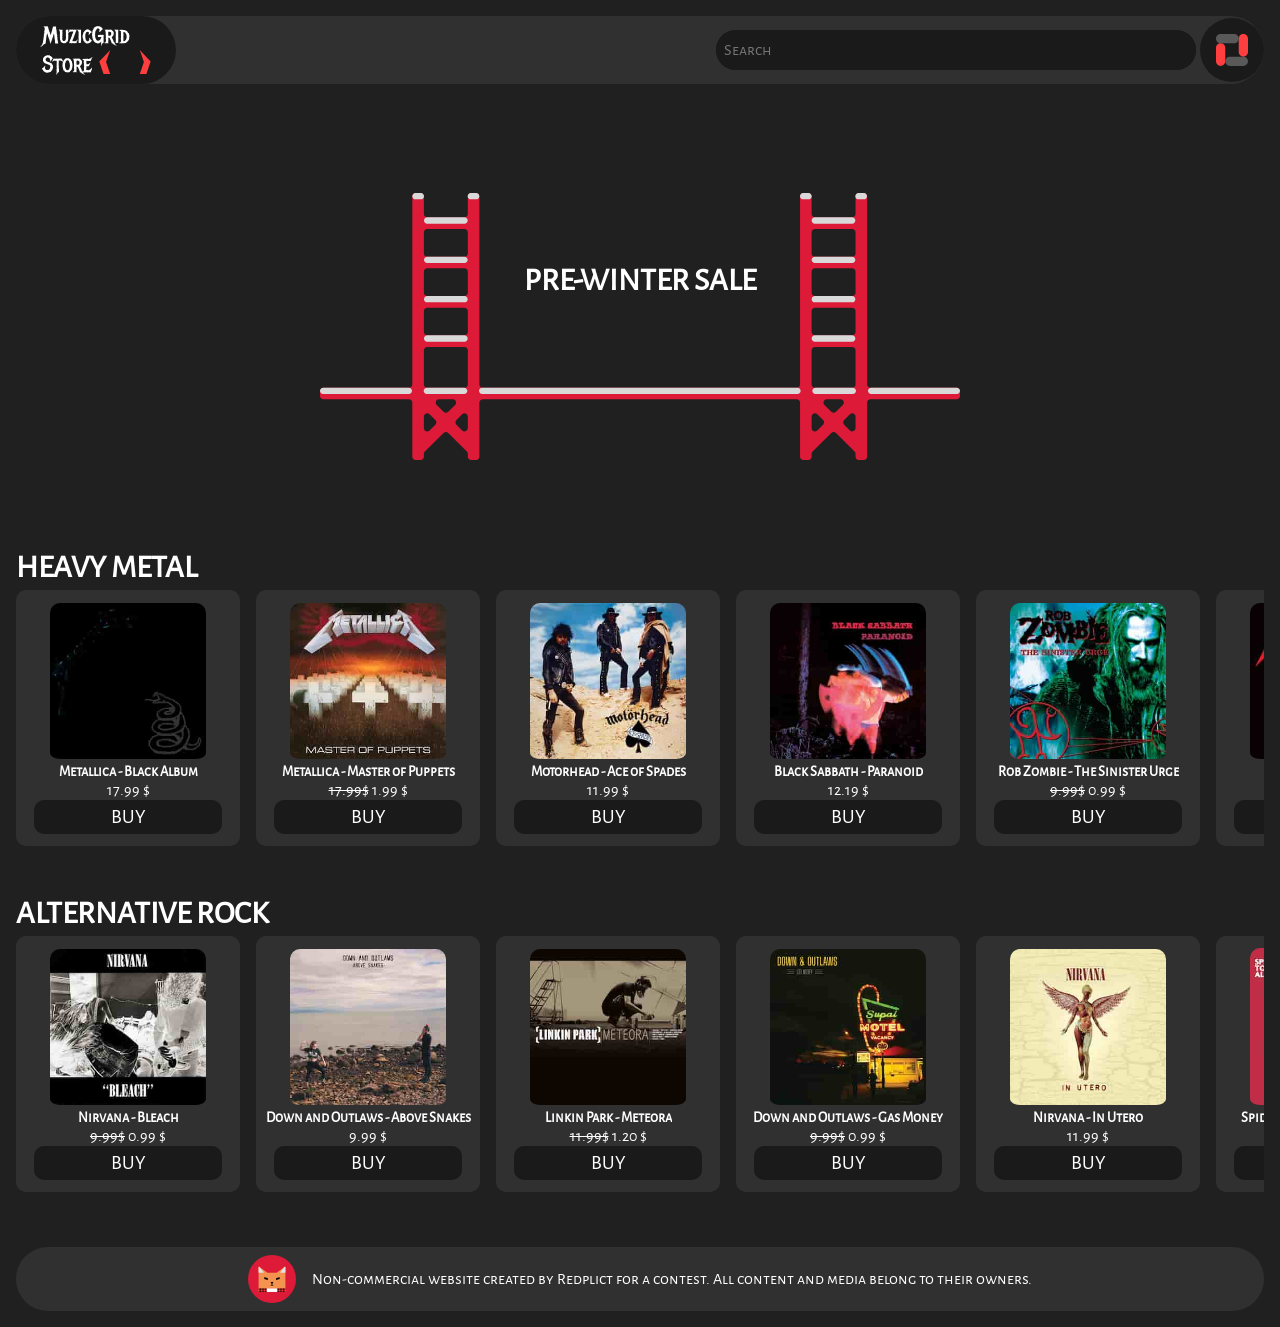
<file: index.html>
<!DOCTYPE html>
<html lang="en">
<head>
    <meta charset="UTF-8">
    <meta name="viewport" content="width=device-width, initial-scale=1.0">
    <link rel="stylesheet" href="style.css">
    <link rel="icon" href="favicon.svg">
    <title>MUZIKGRID</title>
</head>
<body>
    <header class="index-header">
        <div class="index-header_full">
            <div class="index-header_left">
                <a class="index-header_logo" href="index.html">
                    <img class="index-header_logo-img" src="assets/img/header-logo.svg" alt="" loading="lazy">
                </a>
            </div>
            <div class="index-header_right">
                <form class="index-header_form" action="" onsubmit="return false;">
                    <input class="index-header_input" id="searchInput" type="text" list="albums" placeholder="Search">
                    <datalist class="index-header_datalist" id="albums">
                        <option value="Metallica - Black Album">
                        <option value="Metallica - Master of Puppets">
                        <option value="Motorhead - Ace of Spades">
                        <option value="Black Sabbath - Paranoid">
                        <option value="Rob Zombie - The Sinister Urge">
                        <option value="Metallica - Kill 'Em All">
                        <option value="Rob Zombie - HellBilly Deluxe">
                        <option value="Nirvana - Bleach">
                        <option value="Down and Outlaws - Above Snakes">
                        <option value="Linkin Park - Meteora">
                        <option value="Down and Outlaws - Gas Money">
                        <option value="Nirvana - In Utero">
                        <option value="Spiderbait - Tonight Allright">
                        <option value="Radiohead - A Moon Shaped Pool">
                    </datalist>
                </form>
                <a class="index-header_about-btn" href="about.html">
                    <img class="about-btn_icon" src="assets/img/about-btn.svg" alt="" loading="lazy">
                </a>
            </div>
        </div>
        <div class="index-header_hero">
            <div class="index-header_hero-wrapper">
                <img class="hero_img" src="assets/img/hero.svg" alt="" loading="lazy">
                <h2 class="hero_text">PRE-WINTER SALE</h2>
            </div>
        </div>
    </header>
    <main class="index-main">
        <h2 class="index-main_category-title">HEAVY METAL</h2>
        <div class="index-main_heavy-metal index-main_category" id="heavyMetalCategory"></div>
        <h2 class="index-main_category-title">ALTERNATIVE ROCK</h2>
        <div class="index-main_alternative-rock index-main_category" id="alternativeRockCategory"></div>
    </main>
    <footer class="index-footer">
        <div class="index-footer_wrapper">
            <img class="index-footer_img" src="assets/img/avatar.svg" alt="">
            <h2 class="index-footer_text">
                Non-commercial website created by Redplict for a contest. 
                All content and media belong to their owners.
            </h2>
        </div>
    </footer>
    <script src="script.js"></script>
</body>
</html>
</file>
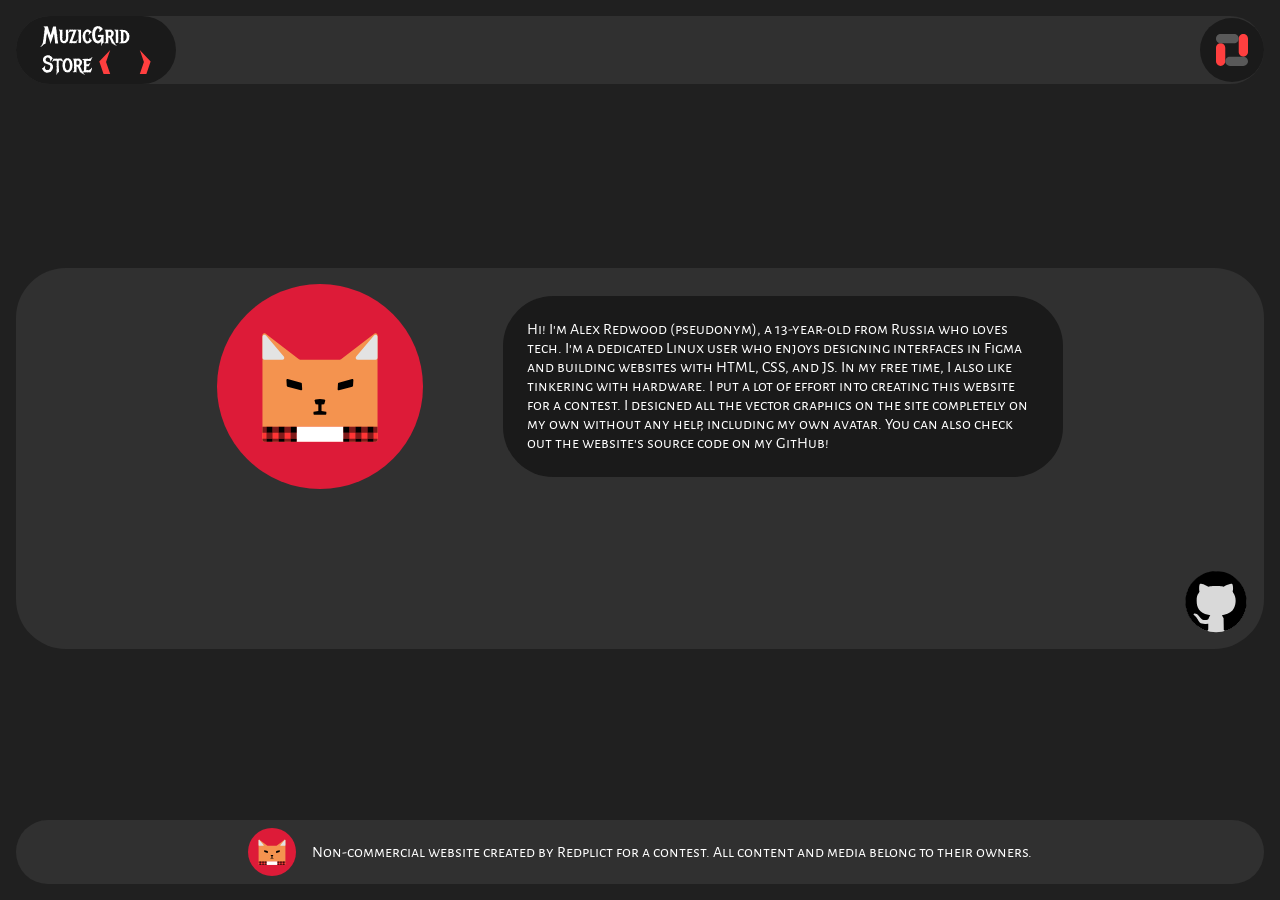
<file: about.html>
<!DOCTYPE html>
<html lang="en">
<head>
    <meta charset="UTF-8">
    <meta name="viewport" content="width=device-width, initial-scale=1.0">
    <link rel="stylesheet" href="style.css">
    <link rel="icon" href="favicon.svg">
    <title>MUZIKGRID</title>
</head>
<body>
  <header class="index-header">
        <div class="index-header_full">
            <div class="index-header_left">
                <a class="index-header_logo" href="index.html">
                    <img class="index-header_logo-img" src="assets/img/header-logo.svg" alt="" loading="lazy">
                </a>
            </div>
            <div class="index-header_right">
                <a class="index-header_about-btn" href="about.html">
                    <img class="about-btn_icon" src="assets/img/about-btn.svg" alt="" loading="lazy">
                </a>
            </div>
        </div>
    </header>
    <main class="about-main">
        <section class="about-main_wrapper">
            <div class="about-main_inf">
                <img class="about-main_avatar" src="assets/img/avatar.svg" alt="">
                <p class="about-main_text">
                    Hi! I'm Alex Redwood (pseudonym), a 13-year-old from Russia who loves tech. 
                    I'm a dedicated Linux user who enjoys designing interfaces in Figma and building 
                    websites with HTML, CSS, and JS. In my free time, I also like tinkering with hardware.
                    I put a lot of effort into creating this website for a contest. I designed all 
                    the vector graphics on the site completely on my own without any help, including my 
                    own avatar. You can also check out the website's source code on my GitHub!
                </p>
            </div> 
            <div class="about-main_btn">
                <a class="about-main_github-btn" 
                    href="https://github.com/Redplict" 
                    target="_blank" 
                    rel="noopener noreferrer">
                    <img class="github-btn_img" src="assets/img/github-btn.svg" alt="">
                </a>

            </div>
        </section>
    </main>
    <footer class="index-footer">
        <div class="index-footer_wrapper">
            <img class="index-footer_img" src="assets/img/avatar.svg" alt="">
            <h2 class="index-footer_text">
                Non-commercial website created by Redplict for a contest. 
                All content and media belong to their owners.
            </h2>
        </div>
    </footer>
    <script src="script.js"></script>
</body>
</html>
</file>
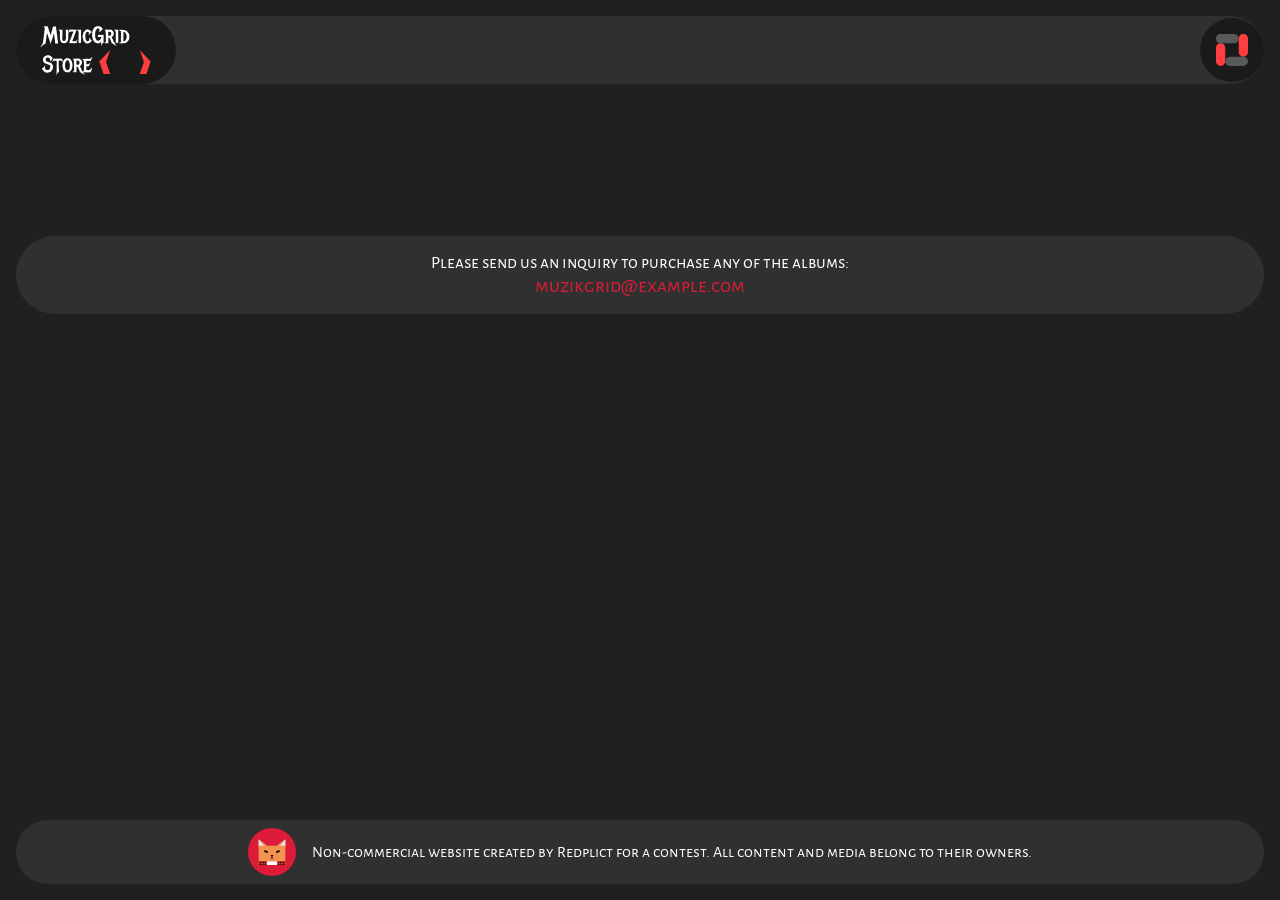
<file: checkout.html>
<!DOCTYPE html>
<html lang="en">
<head>
    <meta charset="UTF-8">
    <meta name="viewport" content="width=device-width, initial-scale=1.0">
    <link rel="stylesheet" href="style.css">
    <link rel="icon" href="favicon.svg">
    <title>Checkout</title>
</head>
<body class="">
    <header class="index-header">
        <div class="index-header_full">
            <div class="index-header_left">
                <a class="index-header_logo" href="index.html">
                    <img class="index-header_logo-img" src="assets/img/header-logo.svg" alt="" loading="lazy">
                </a>
            </div>
            <div class="index-header_right">
                <a class="index-header_about-btn" href="about.html">
                    <img class="about-btn_icon" src="assets/img/about-btn.svg" alt="" loading="lazy">
                </a>
            </div>
        </div>
    </header>
    <main class="checkout-main">
        <section class="checkout-main_wrapper">
            <h2 class="checkout-main_text">Please send us an inquiry to purchase any of the albums:</h2>
            <p class="checkout-main_email">muzikgrid@example.com</p>
        </section>
    </main>
    <footer class="index-footer">
        <div class="index-footer_wrapper">
            <img class="index-footer_img" src="assets/img/avatar.svg" alt="">
            <h2 class="index-footer_text">
                Non-commercial website created by Redplict for a contest. 
                All content and media belong to their owners.
            </h2>
        </div>
    </footer>
    <script src="script.js"></script>
</body>
</html>
</file>
<file: style.css>
/* default */
* { 
    /* position */
    box-sizing: border-box;
    margin: 0; 
    padding: 0; 
} 

@font-face {
    /* view */
    font-family: alegreya; 
    src: url(assets/fonts/alegreya-sans.woff2);
} 

html {
    /* size */
    height: 100%;
}

body { 
    /* position */
    display: flex;
    flex-direction: column;
    margin: 0 auto;
    /* size */
    min-height: 100vh;
    min-width: 25rem; 
    max-width: 90rem;
    /* view */
    font-family: alegreya; 
    background-color: #202020; 
    color: #ffffff; 
    transition: background-color 0.2s ease, color 0.2s ease; 
} 

/* index-header */
.index-header { 
    /* position */
    display: flex; 
    flex-direction: column; 
} 

.index-header_full { 
    /* position */
    display: flex; 
    align-items: center; 
    justify-content: space-between; 
    margin: 1rem; 
    flex-shrink: 0; 
    /* view */
    background-color: #303030; 
    border-radius: 50px; 
} 

.index-header_left { 
    /* position */
    display: flex; 
    flex-direction: row; 
    align-items: center; 
    justify-content: center; 
    gap: 0.25rem; 
} 

.index-header_logo { 
    /* position */
    display: flex; 
    align-items: center; 
    justify-content: center; 
    /* size */
    min-width: 10rem; 
    max-width: 15rem; 
    min-height: 4rem; 
    max-height: 5rem; 
    /* view */
    background-color: #1a1a1a; 
    border-radius: 50px;
    transition: background-color 0.5s ease, transform 0.5s ease; 
} 

.index-header_logo-img { 
    /* size */
    min-width: 2.5rem; 
    max-width: 7.5rem; 
    height: auto; 
}

.index-header_logo:hover { 
    /* view */
    background-color: #222222; 
} 

.index-header_logo:active { 
    /* size */
    transform: scale(0.97); 
    /* view */
    background-color: #525252; 
} 

.index-header_about-btn { 
    /* position */
    display: flex;
    align-items: center;
    justify-content: center;
    /* size */
    min-width: 4rem; 
    max-width: 5rem; 
    min-height: 4rem; 
    max-height: 5rem; 
    /* view */
    background-color: #1a1a1a; 
    border-radius: 100%; 
    border: none;
    transition: background-color 0.5s ease, transform 0.5s ease; 
} 

.about-btn_icon { 
    /* size */
    min-width: 1.5rem; 
    max-width: 2rem; 
    min-height: 1.5rem; 
    max-height: 2rem; 
}

.index-header_about-btn:hover { 
    /* view */
    background-color: #222222; 
} 

.index-header_about-btn:active { 
    /* size */
    transform: scale(0.97); 
    /* view */
    background-color: #525252; 
} 

.index-header_right { 
    /* position */
    display: flex; 
    flex-direction: row; 
    align-items: center; 
    justify-content: center; 
    gap: 0.25rem; 
} 

.index-header_form { 
    /* position */
    display: flex; 
    align-items: center; 
    justify-content: center; 
    /* size */
    min-width: 30rem; 
    max-width: 40rem; 
    min-height: 2.5rem; 
    max-height: 4rem; 
    /* view */
    background-color: #1a1a1a; 
    border-radius: 50px; 
} 

.index-header_input { 
    /* size */
    min-width: 30rem; 
    max-width: 40rem; 
    min-height: 2.5rem; 
    max-height: 4rem; 
    padding: 0.5rem; 
    /* view */
    font-size: 1rem; 
    font-family: alegreya; 
    background-color: #1a1a1a; 
    color: #ffffff; 
    border-radius: 50px; 
    border: none; 
    outline: none; 
} 

.index-header_hero { 
    /* position */
    display: flex; 
    align-items: center; 
    justify-content: center; 
} 

.index-header_hero-wrapper { 
    /* position */
    position: relative; 
    /* size */
    width: 50%; 
}

.hero_img { 
    /* position */
    display: block; 
    /* size */
    width: 100%; 
    height: auto; 
    /* view */
    border-radius: 10px; 
} 

.hero_text { 
    /* position */
    position: absolute;
    top: 50%;
    left: 50%;
    transform: translate(-50%, -50%);
    margin: 0; 
    /* view */
    font-size: 2rem; 
    text-align: center;
}

/* index-main */
.index-main { 
    /* position */
    display: flex;
    flex-direction: column;
    flex: 1;
    padding: 1rem;
    margin-top: 2rem; 
} 

.index-main_category-title { 
    /* position */
    margin-top: 2.5rem; 
    /* view */
    font-size: 2rem; 
} 

.index-main_category { 
    /* position */
    display: flex; 
    align-items: center; 
    justify-content: flex-start; 
    flex-shrink: 0; 
    overflow-x: auto; 
    gap: 1rem; 
    margin-top: 0.25rem; 
    padding-bottom: 0.5rem; 
    /* size */
    width: 100%; 
    min-width: 20rem; 
} 

.shop-card { 
    /* position */
    display: flex; 
    flex-direction: column; 
    align-items: center; 
    justify-content: center; 
    flex-shrink: 0;
    padding: 0.5rem;
    /* size */
    width: 14rem; 
    height: 16rem; 
    /* view */
    background-color: #303030;
    border-radius: 10px;
    transition: background-color 0.5s ease, transform 0.5s ease; 
}

.shop-card:hover { 
    /* view */
    background-color: #DD1B38; 
} 

.shop-card_title { 
    /* view */
    font-size: 0.9rem;
    white-space: nowrap; 
    overflow: hidden; 
    text-overflow: ellipsis; 
    max-width: 100%
} 

.shop-card_img { 
    /* size */
    width: 75%; 
    height: auto; 
    padding-bottom: 0.25rem; 
    /* view */
    border-radius: 10px; 
} 

.shop-card_btn { 
    /* position */
    display: flex;
    align-items: center;
    justify-content: center;
    /* size */
    width: 90%; 
    padding: 0.3rem 0.3rem; 
    /* view */
    font-family: alegreya; 
    font-size: 1.25rem;
    background-color: #1a1a1a; 
    color: #ffffff; 
    border-radius: 10px; 
    border: none; 
    cursor: pointer; 
    text-decoration: none;
    transition: background-color 0.5s ease, transform 0.5s ease; 
} 

.shop-card_btn:hover { 
    /* view */
    background-color: #2e2e2e; 
} 

.shop-card_btn:active { 
    /* size */
    transform: scale(0.97); 
    /* view */
    background-color: #525252; 
} 

.index-main_category::-webkit-scrollbar { 
    /* size */
    height: 0.65rem; 
} 

.index-main_category::-webkit-scrollbar-track { 
    /* view */
    background: #1f1f1f; 
    border-radius: 10px; 
} 

.index-main_category::-webkit-scrollbar-thumb { 
    /* view */
    background-color: #555555; 
    border-radius: 10px; 
}

/* about-main */
.about-main{
    /* position */
    display: flex;
    flex-direction: column;
    flex: 1;
    padding: 1rem;
    margin-top: 2rem; 
}

.about-main_wrapper{
    /* position */
    display: flex;
    flex-direction: column;
    align-items: center;
    justify-content: center;
    padding: 1rem;
    gap: 5rem;
    margin-top: 7.5rem;
    /* size */
    width: 100%;
    /* view */
    background-color: #303030;
    border-radius: 50px;
}

.about-main_inf{
    /* position */
    display: flex;
    flex-direction: row;
    align-items: center;
    justify-content: center;
    gap: 5rem;
    /* size */
    width: 75%;
    /* view */
    
}

.about-main_avatar{
    /* size */
    width: 22.5%;
}

.about-main_github-btn{
    /* position */
    display: flex;
    flex-direction: column;
    align-items: center;
    justify-content: center;
}

.github-btn_img{
    /* view */
    min-width: 2rem; 
    max-width: 4rem; 
}

.about-main_btn{
    /* position */
    display: flex;
    flex-direction: column;
    align-items: flex-end;
    justify-content: center;
    /* size */
    width: 100%;
}

.about-main_text{
    /* position */
    padding: 1.5rem;
    /* size */
    width: 35rem;
    /* view */
    font-size: 1rem;
    background-color: #1a1a1a;
    border-radius: 50px;
}


/* checkout-main */
.checkout-main{
    /* position */
    display: flex;
    flex-direction: column;
    flex: 1;
    padding: 1rem;
    margin-top: 7.5rem;
}

.checkout-main_wrapper{
    /* position */
    display: flex;
    flex-direction: column;
    align-items: center;
    justify-content: center;
    padding: 1rem;

    /* view */
    background-color: #303030;
    width: 100%;
    border-radius: 50px;
}

.checkout-main_text{
    /* view */
    font-size: 1.1rem;
    font-weight: 100;
}

.checkout-main_email{
    /* view */
    color: #DD1B38;
    font-size: 1.25rem;
}

/* index-footer */
.index-footer {
    /* position */
    display: flex;
    flex-direction: column;
    margin-top: 0.95rem;
    padding: 1rem;
}

.index-footer_wrapper { 
    /* position */
    display: flex; 
    align-items: center; 
    justify-content: center; 
    padding: 0.5rem;
    gap: 1rem;
    /* view */
    background-color: #303030; 
    border-radius: 50px; 
}

.index-footer_text { 
    /* view */
    font-size: 1rem; 
    font-weight: 100; 
}

.index-footer_img{
    /* size */
    min-width: 2.5rem;
    max-width: 3rem;
}
</file>
